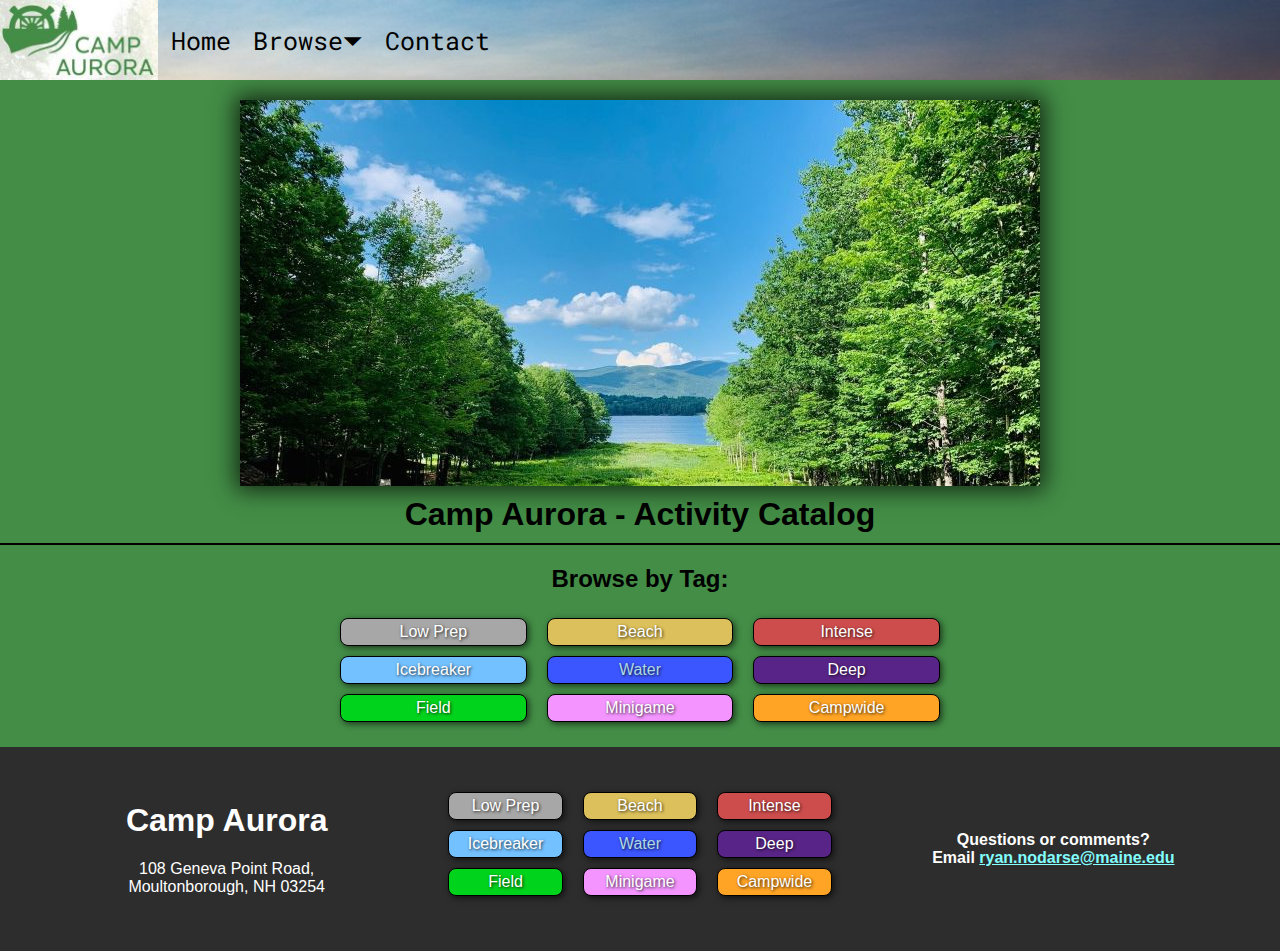
<file: index.html>
<!DOCTYPE html>
<html lang = "en">
<head>
    <meta charset="UTF-8">
    <meta name="viewport" content="width=device-width, initial-scale=1.0">
    <meta name="author" content="Ryan Nodarse">
    <title>Activity Catalog</title>
    <link rel="stylesheet" href="styles.css">
</head>
<body>
    <!-- Navigation Bar -->
    <nav>
        <img src = "images/campLogo.jpg" alt = "camp-logo"> <!-- Original image found from: https://www.facebook.com/campauroranh/ -->
        <a href = "index.html">Home</a>
        <button id = "browse">Browse⏷</button> <!-- add dropdown⏷ at later date -->
        <a href = "contact.html">Contact</a>
    </nav>

    <!-- Banner -->
    <header>
        <img src = "images/banner.jpg" alt = "banner"> <!-- Original image found from: https://www.facebook.com/campauroranh/ -->
        <h1>Camp Aurora - Activity Catalog</h1>
    </header>

    <!-- Main Content -->
    <section class = "main-content">
        <h2>Browse by Tag:</h2>
        <ul class = "actTags">
            <li class="actLowPrep"><a href = "actLowPrep.html">Low Prep</a></li>
            <li class="actIcebreaker"><a href = "actIcebreaker.html">Icebreaker</a></li>
            <li class="actField"><a href = "actField.html">Field</a></li>
            <li class="actBeach"><a href = "actBeach.html">Beach</a></li>
            <li class="actWater"><a href = "actWater.html">Water</a></li>
            <li class="actMinigame"><a href = "actMinigame.html">Minigame</a></li>
            <li class="actIntense"><a href = "actIntense.html">Intense</a></li>
            <li class="actDeep"><a href = "actDeep.html">Deep</a></li>
            <li class="actCampwide"><a href = "actCampwide.html">Campwide</a></li>
        </ul>
    </section>

    <!-- Footer -->
    <footer>
        <div> <!-- Left Footer: Address -->
            <h1>Camp Aurora</h1>
            <address>
                108 Geneva Point Road, <br>
                Moultonborough, NH 03254
            </address>
        </div>
        <div> <!-- Center Footer: Navigation -->
            <ul class = "actTags">
                <li class="actLowPrep"><a href = "actLowPrep.html">Low Prep</a></li>
                <li class="actIcebreaker"><a href = "actIcebreaker.html">Icebreaker</a></li>
                <li class="actField"><a href = "actField.html">Field</a></li>
                <li class="actBeach"><a href = "actBeach.html">Beach</a></li>
                <li class="actWater"><a href = "actWater.html">Water</a></li>
                <li class="actMinigame"><a href = "actMinigame.html">Minigame</a></li>
                <li class="actIntense"><a href = "actIntense.html">Intense</a></li>
                <li class="actDeep"><a href = "actDeep.html">Deep</a></li>
                <li class="actCampwide"><a href = "actCampwide.html">Campwide</a></li>
            </ul>
        </div>
        <div> <!-- Right Footer: Contact -->
            <h4> Questions or comments? <br>
                Email <a href="mailto:ryan.nodarse@maine.edu">ryan.nodarse@maine.edu</a></h4>
        </div>
    </footer>
    <!-- Load Scripts -->
    <script src = "scripts.js"></script>
</body>
</html>
</file>
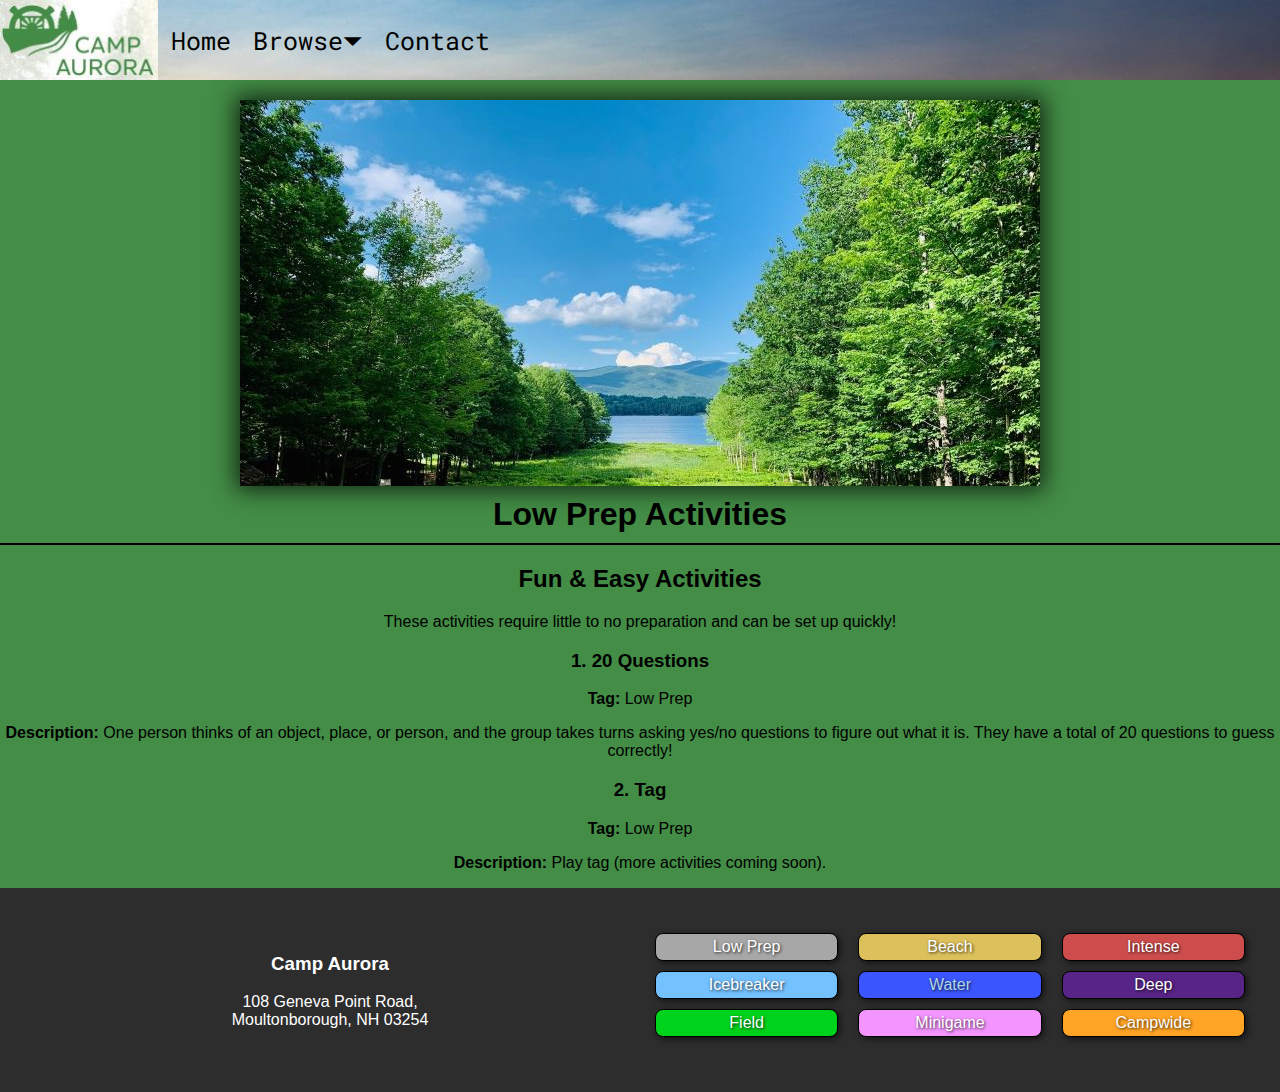
<file: actBeach.html>
<!DOCTYPE html>
<html lang="en">
<head>
    <meta charset = "UTF-8">
    <meta name = "viewport" content="width=device-width, initial-scale=1.0">
    <meta name = "author" content="Ryan Nodarse">
    <title>Low Prep Activities</title>
    <link rel = "stylesheet" href="styles.css">
</head>
<body>
    <!-- Navigation Bar -->
    <nav>
        <img src="images/campLogo.jpg" alt="camp-logo">
        <a href="index.html">Home</a>
        <button type="browse">Browse⏷</button>
        <a href="contact.html">Contact</a>
    </nav>

    <!-- Banner -->
    <header>
        <img src="images/banner.jpg" alt="banner">
        <h1>Low Prep Activities</h1>
    </header>

    <!-- Main Content -->
    <section class="main-content">
        <h2>Fun & Easy Activities</h2>
        <p>These activities require little to no preparation and can be set up quickly!</p>

        <article class="activity">
            <h3>1. 20 Questions</h3>
            <p><strong>Tag:</strong> <span class="actLowPrep">Low Prep</span></p>
            <p><strong>Description:</strong> One person thinks of an object, place, or person, and the group takes turns asking yes/no questions to figure out what it is. They have a total of 20 questions to guess correctly!</p>
        </article>

        <article class="activity">
            <h3>2. Tag</h3>
            <p><strong>Tag:</strong> <span class="actLowPrep">Low Prep</span></p>
            <p><strong>Description:</strong> Play tag (more activities coming soon).</p>
        </article>
    </section>

    <!-- Footer -->
    <footer>
        <div>
            <h3>Camp Aurora</h3>
            <p>108 Geneva Point Road, <br> Moultonborough, NH 03254</p>
        </div>
        <div> <!-- Center Footer: Navigation -->
            <ul class = "actTags">
                <li class="actLowPrep"><a href = "actLowPrep.html">Low Prep</a></li>
                <li class="actIcebreaker"><a href = "actIcebreaker.html">Icebreaker</a></li>
                <li class="actField"><a href = "actField.html">Field</a></li>
                <li class="actBeach"><a href = "actBeach.html">Beach</a></li>
                <li class="actWater"><a href = "actWater.html">Water</a></li>
                <li class="actMinigame"><a href = "actMinigame.html">Minigame</a></li>
                <li class="actIntense"><a href = "actIntense.html">Intense</a></li>
                <li class="actDeep"><a href = "actDeep.html">Deep</a></li>
                <li class="actCampwide"><a href = "actCampwide.html">Campwide</a></li>
            </ul>
        </div>
    </footer>

    <script src="scripts.js"></script>
</body>
</html>
</file>
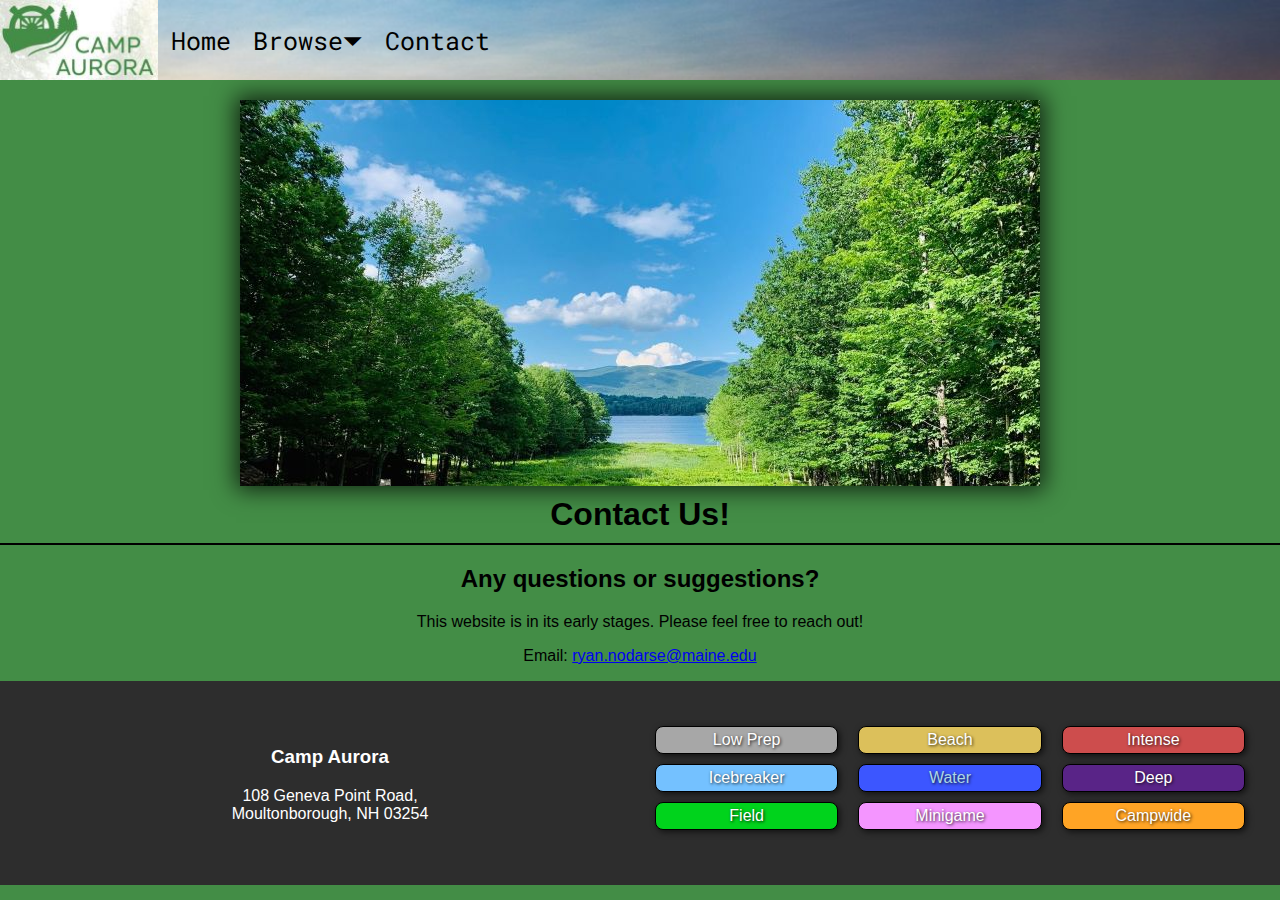
<file: contact.html>
<!DOCTYPE html>
<html lang="en">
<head>
    <meta charset="UTF-8">
    <meta name="viewport" content="width=device-width, initial-scale=1.0">
    <meta name="author" content="Ryan Nodarse">
    <title>Contact</title>
    <link rel="stylesheet" href="styles.css">
</head>
<body>
    <!-- Navigation Bar -->
    <nav>
        <img src = "images/campLogo.jpg" alt="camp-logo">
        <a href = "index.html">Home</a>
        <button type = "browse">Browse⏷</button>
        <a href = "contact.html">Contact</a>
    </nav>

    <!-- Banner -->
    <header>
        <img src="images/banner.jpg" alt="banner">
        <h1>Contact Us!</h1>
    </header>

    <!-- Main Content -->
    <section class="main-content">
        <h2>Any questions or suggestions?</h2>
        <p>This website is in its early stages. Please feel free to reach out!</p>
        <p>Email: <a href="mailto:ryan.nodarse@maine.edu">ryan.nodarse@maine.edu</a></p>
    </section>

    <!-- Footer -->
    <footer>
        <div>
            <h3>Camp Aurora</h3>
            <p>108 Geneva Point Road, <br> Moultonborough, NH 03254</p>
        </div>
        <div>
            <ul class = "actTags">
                <li class="actLowPrep"><a href = "actLowPrep.html">Low Prep</a></li>
                <li class="actIcebreaker"><a href = "actIcebreaker.html">Icebreaker</a></li>
                <li class="actField"><a href = "actField.html">Field</a></li>
                <li class="actBeach"><a href = "actBeach.html">Beach</a></li>
                <li class="actWater"><a href = "actWater.html">Water</a></li>
                <li class="actMinigame"><a href = "actMinigame.html">Minigame</a></li>
                <li class="actIntense"><a href = "actIntense.html">Intense</a></li>
                <li class="actDeep"><a href = "actDeep.html">Deep</a></li>
                <li class="actCampwide"><a href = "actCampwide.html">Campwide</a></li>
            </ul>
        </div>
    </footer>

    <script src="scripts.js"></script>
</body>
</html>
</file>
<file: styles.css>
@font-face{
    font-family: Sigmar-One;
    src: url("fonts/Roboto_Mono/RobotoMono-VariableFont_wght.ttf");
}

body{
    background: #438d46;
    background-size: cover;
    color: #000000;
    font-family: 'Lucida Sans', 'Lucida Sans Regular', 'Lucida Grande', 'Lucida Sans Unicode', Geneva, Verdana, sans-serif;
    margin: 0;
    padding: 0;
}

.actTags { /* Skills stretch: Formatting help from https://www.w3schools.com/ and Column help from https://cssgenerator.org/ */
    list-style: none;
    column-count: 3;
    column-gap: 20px;
    max-height: 400px;
    max-width: 600px;
    padding: 5px;
    margin: 10px auto;
    justify-content: center;
    align-items: center;
    text-align: center;
}
.actTags a{ /* Skills stretch: Contrast and shadows help from https://cssgenerator.org/ */
    text-decoration: none;
    color: white;
    text-shadow: 1px 1px 3px rgba(0,0,0,0.8);
    border: 1px solid #000000;
    border-radius: 8px;
    box-shadow: 2px 2px 6px 0px rgba(0,0,0,0.6);
    padding: 4px;
    margin-bottom: 10px;
    display: block;
}
.actLowPrep a{ background-color: #a7a7a7; }
.actIcebreaker a{ background-color: #74c1ff; }
.actField a{ background-color: #00d31c; }
.actBeach a{ background-color: #dcc05b; }
.actWater a{ background-color: #3c56ff; }
.actMinigame a{ background-color: #f495ff; }
.actIntense a{ background-color: #cd4d4d; }
.actDeep a{ background-color: #592487; }
.actCampwide a{ background-color: #ffa425; }

nav{
    background: #90bfd0;
    background-image: url("images/sunsetBanner.jpg");
    /* Original image found from: https://www.facebook.com/campauroranh/ */
    background-size: cover;
    font-family: 'Lucida Sans', 'Lucida Sans Regular', 'Lucida Grande', 'Lucida Sans Unicode', Geneva, Verdana, sans-serif;
    display: flex;
    align-items: center;
}
nav img{
    height: 80px;
    width: auto;
    padding: 0;
    margin-right: 5px;
    float: left;
}
nav a{
    /* background-color: white; */
    color: #000000;
    text-decoration: none;
    font-family: 'Sigmar-One', 'Lucida Sans', 'Lucida Sans Regular', 'Lucida Grande', 'Lucida Sans Unicode', Geneva, Verdana, sans-serif;
    font-size: 25px;
    margin: .5rem;
    display: flex;
}
nav button{
    background-color: transparent;
    border: none;
    color: #000000;
    text-decoration: none;
    font-family: 'Sigmar-One', 'Lucida Sans', 'Lucida Sans Regular', 'Lucida Grande', 'Lucida Sans Unicode', Geneva, Verdana, sans-serif;
    font-size: 25px;
    margin: .5rem;
    display: flex;
    align-items: center;
    cursor: pointer;
}

header{
    margin-top: 20px;
    display: flex;
    flex-direction: column;
    align-items: center;
    text-align: center;
    border-bottom: 2px solid #000000;
    clear: both;
}
header img{
    width: 80%;
    max-width: 800px;
    height: auto;
    box-shadow: 0px 0px 22px 4px rgba(0,0,0,0.75);
}
header h1{
    margin: 10px;
}

.main-content{
    text-align: center;
    align-items: center;
    justify-content: center;
    clear: both;
}

footer{
    background-color: #2d2d2d;
    color: white;
    padding: 20px;
    display: flex;
    flex-wrap: wrap;
    justify-content: center;
    text-align: center;
    align-items: center;
}
footer div{ /* Skills stretch: Flex grow & flex shrink with good formatting/readability, referenced https://www.w3schools.com/ */
    margin: 10px;
    flex: 1 1 300px;
}
footer a{
    color:#83ffff;
}
footer h1{
    margin-top: 0;
}
footer address{
    font-style: normal;
}
</file>
